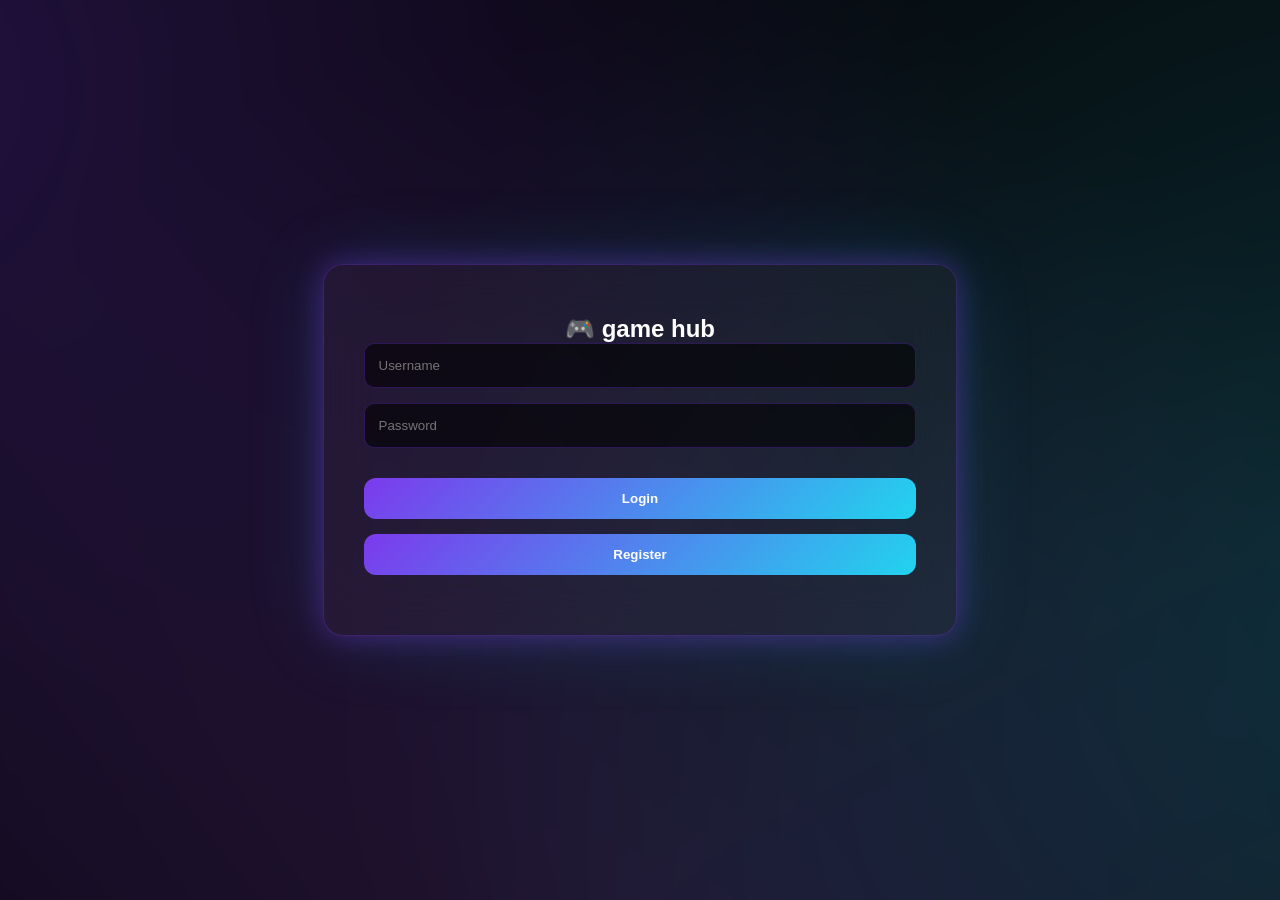
<file: index.html>
<!DOCTYPE html>
<html>
<head>
  <title>Login</title>
  <link rel="stylesheet" href="style.css">
</head>
<body class="login-bg">

<div class="login-box">
  <h2>🎮 game hub</h2>

  <input type="text" id="username" placeholder="Username">
  <input type="password" id="password" placeholder="Password">

  <button onclick="login()">Login</button>
  <button onclick="register()" class="btn-alt">Register</button>

  <p id="msg"></p>
</div>

<script src="scripts.js"></script>
</body>
<div class="cursor-glow"></div>
<div class="bg-animation"></div>
<div class="particles"></div>
<div class="cursor-glow"></div>
</html>
</file>
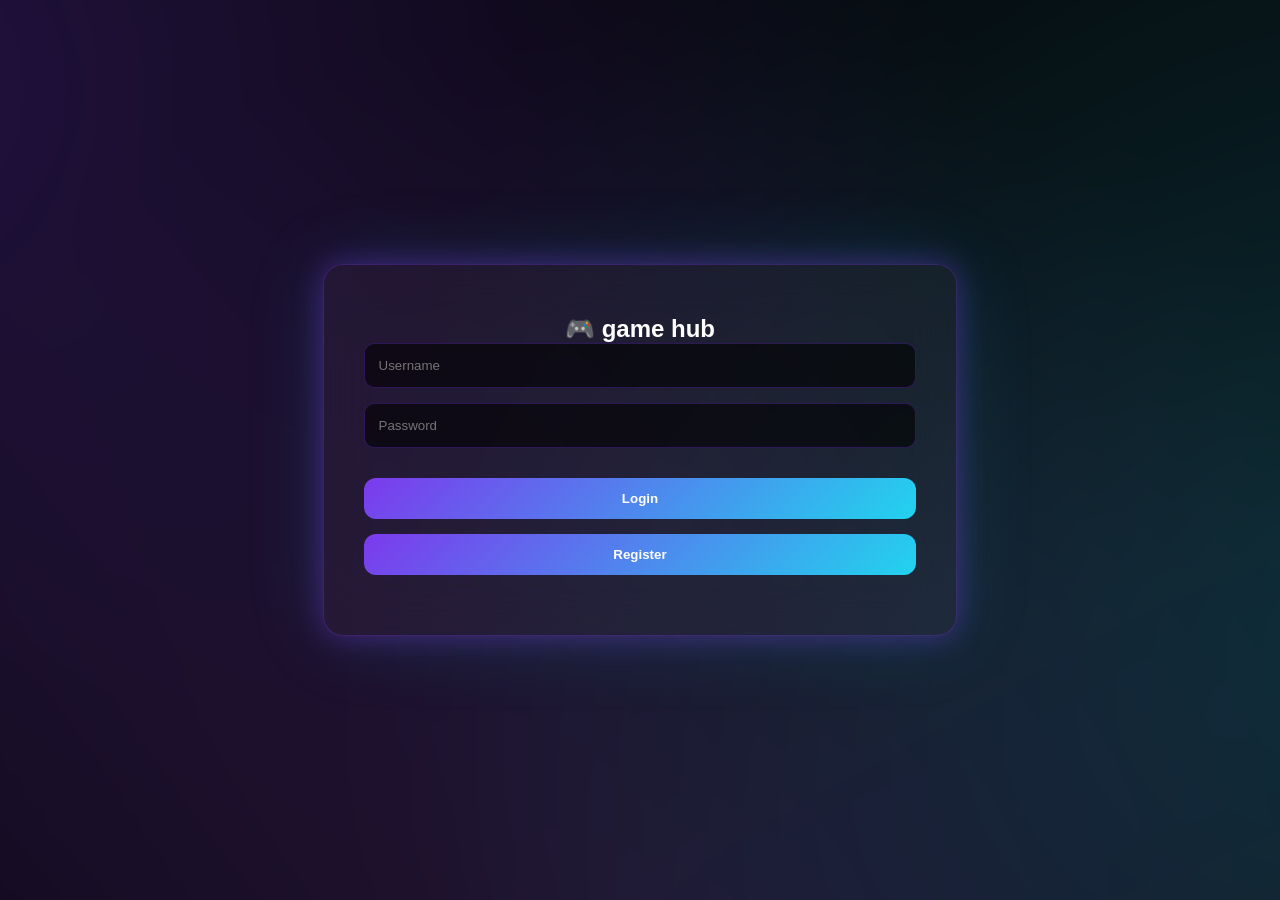
<file: home.html>
<!DOCTYPE html>
<html>
<head>
  <title>Login</title>
  <link rel="stylesheet" href="style.css">
</head>
<body class="login-bg">

<div class="login-box">
  <h2>🎮 game hub</h2>

  <input type="text" id="username" placeholder="Username">
  <input type="password" id="password" placeholder="Password">

  <button onclick="login()">Login</button>
  <button onclick="register()" class="btn-alt">Register</button>

  <p id="msg"></p>
</div>

<script src="scripts.js"></script>
</body>
<div class="cursor-glow"></div>
<div class="bg-animation"></div>
<div class="particles"></div>
<div class="cursor-glow"></div>
</html>
</file>
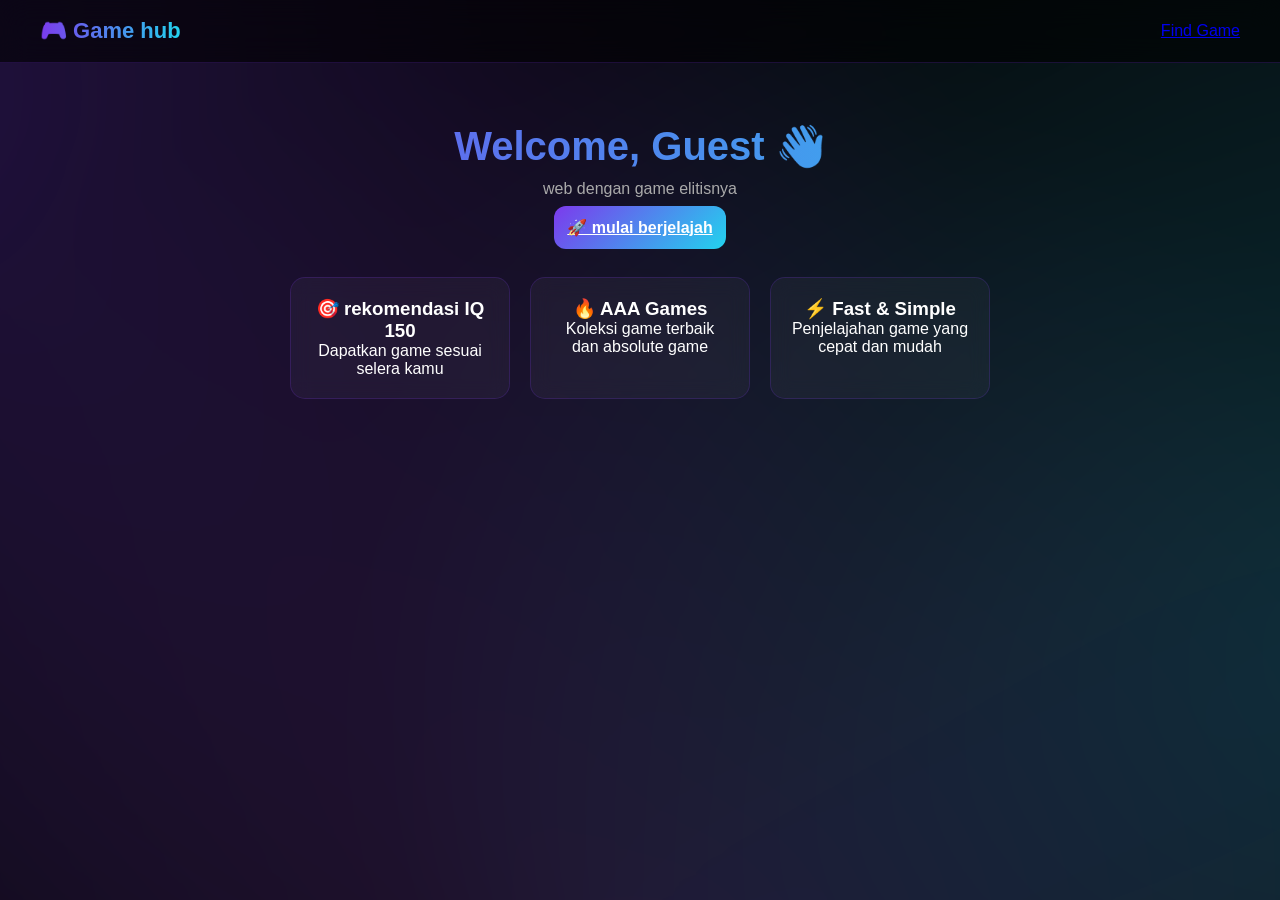
<file: pages2.html>
<!DOCTYPE html>
<html>
<head>
  <title>Home</title>
  <link rel="stylesheet" href="style.css">
</head>
<body>
<div class="bg-animation"></div>
<div class="cursor-glow"></div>
<div class="bg-animation"></div>
<div class="particles"></div>
<div class="cursor-glow"></div>
<nav>
  <h2>🎮 Game hub</h2>
  <a href="pages3.html" class="nav-btn">Find Game</a>
</nav>

<section class="hero">

  <h1>Welcome, <span id="user"></span> 👋</h1>
  <p class="subtitle">web dengan game elitisnya</p>

  <a href="pages3.html" class="btn">🚀 mulai berjelajah</a>

  <div class="features">

    <div class="feature-card">
      <h3>🎯 rekomendasi IQ 150</h3>
      <p>Dapatkan game sesuai selera kamu</p>
    </div>

    <div class="feature-card">
      <h3>🔥 AAA Games</h3>
      <p>Koleksi game terbaik dan absolute game</p>
    </div>

    <div class="feature-card">
      <h3>⚡ Fast & Simple</h3>
      <p>Penjelajahan game yang cepat dan mudah</p>
    </div>

  </div>

</section>

<script src="scripts.js"></script>
</body>
</html>
</file>
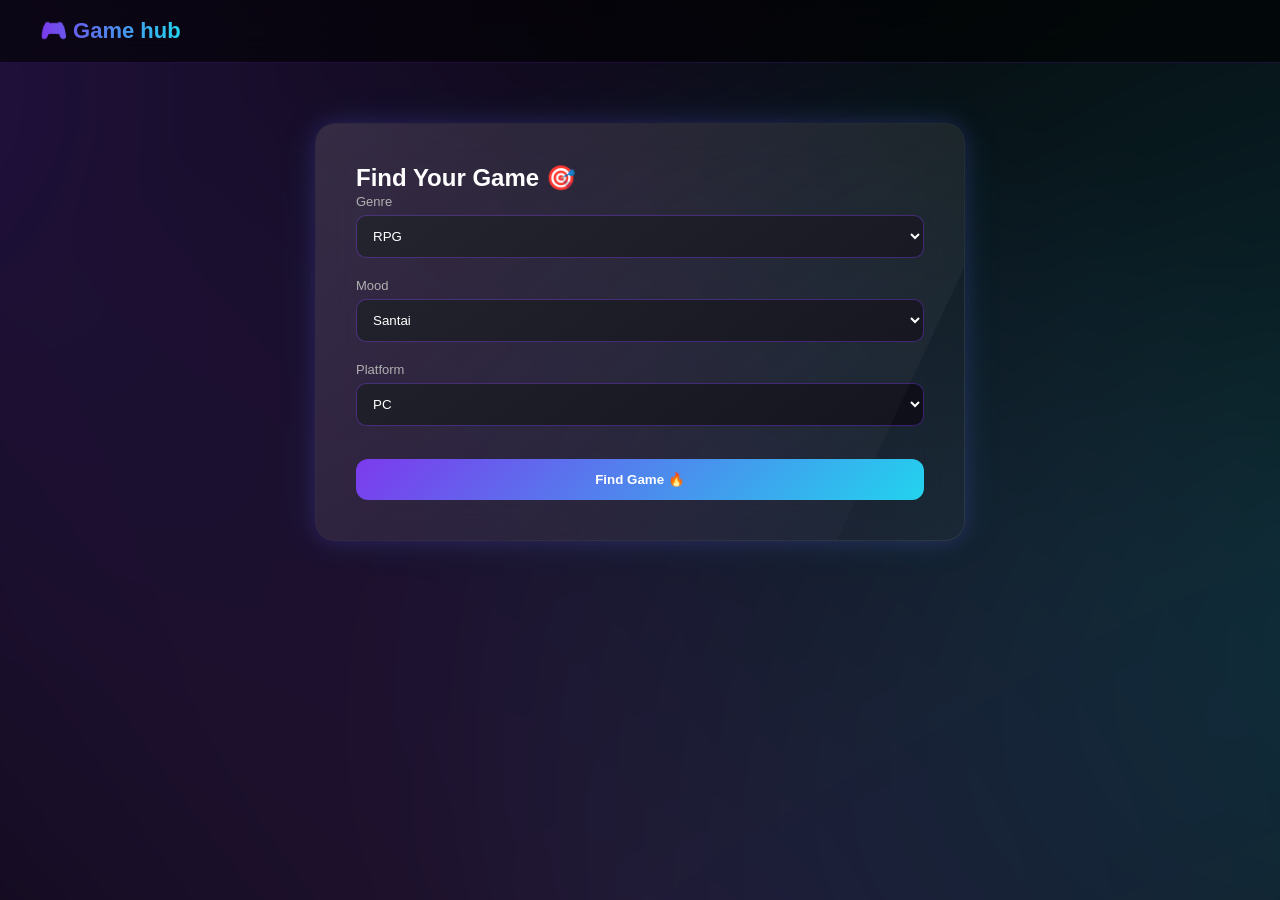
<file: pages3.html>
<!DOCTYPE html>
<html lang="en">
<head>
<meta charset="UTF-8">
<title>🎮 Game hub</title>

<link rel="stylesheet" href="style.css">

<style>
.hidden {
  display: none;
}
</style>
</head>

<body>
  <div class="bg-animation"></div>
<div class="cursor-glow"></div>
<div class="bg-animation"></div>
<div class="particles"></div>
<div class="cursor-glow"></div>
<nav>
  <h2>🎮 Game hub</h2>
</nav>

<section class="card">
  <h1>Find Your Game 🎯</h1>

  <div class="form-group">
  <label>Genre</label>
  <select id="genre">
    <option value="rpg">RPG</option>
    <option value="action">Action</option>
    <option value="openworld">Open World</option>
    <option value="horror">Horror</option>
    <option value="racing">Racing</option>
    <option value="platformer">Platformer</option>
  </select>
</div>

  <div class="form-group">
    <label>Mood</label>
    <select id="mood">
      <option value="chill">Santai</option>
      <option value="hardcore">hardcore</option>
      <option value="story">best story</option>
    </select>
  </div>

  <div class="form-group">
    <label>Platform</label>
    <select id="platform">
      <option value="pc">PC</option>
      <option value="console">Console</option>
    </select>
  </div>

  <button onclick="savePreference()">Find Game 🔥</button>
</section>

<script src="scripts.js"></script>

</body>
</html>
</file>
<file: style.css>
* {
  margin: 0;
  padding: 0;
  box-sizing: border-box;
  font-family: 'Poppins', sans-serif;
}

body {
  background: #050507;
  color: white;
  overflow-x: hidden;
}

/* Aurora */
body::before {
  content: "";
  position: fixed;
  width: 200%;
  height: 200%;
  top: -50%;
  left: -50%;

  background: 
    radial-gradient(circle at 20% 30%, rgba(124,58,237,0.25), transparent 45%),
    radial-gradient(circle at 80% 60%, rgba(34,211,238,0.20), transparent 45%),
    radial-gradient(circle at 50% 80%, rgba(168,85,247,0.18), transparent 50%);

  animation: auroraMove 18s ease-in-out infinite;
  filter: blur(40px);
  z-index: -2;
}


body::after {
  content: "";
  position: fixed;
  width: 100%;
  height: 100%;
  background-image: url("https://www.transparenttextures.com/patterns/noise.png");
  opacity: 0.06;
  z-index: -1;
}

@keyframes auroraMove {
  0% { transform: translate(0,0) scale(1); }
  25% { transform: translate(-5%, -3%) scale(1.05); }
  50% { transform: translate(-8%, -6%) scale(1.1); }
  75% { transform: translate(-3%, -5%) scale(1.05); }
  100% { transform: translate(0,0) scale(1); }
}


nav {
  background: rgba(0,0,0,0.6);
  padding: 18px 40px;
  display: flex;
  justify-content: space-between;
  align-items: center;
  backdrop-filter: blur(15px);
  border-bottom: 1px solid rgba(124,58,237,0.2);
}

nav h2 {
  font-size: 22px;
  background: linear-gradient(90deg, #7c3aed, #22d3ee);
  -webkit-background-clip: text;
  color: transparent;
}


.card {
  width: 90%;
  max-width: 650px;
  margin: 60px auto;
  padding: 40px;

  background: rgba(255,255,255,0.03);
  border-radius: 20px;

  backdrop-filter: blur(20px);
  border: 1px solid rgba(255,255,255,0.08);

  box-shadow:
    0 0 20px rgba(124,58,237,0.2),
    0 0 40px rgba(34,211,238,0.1);

  animation: fadeIn 0.8s ease;
  transition: 0.4s;
  position: relative;
  overflow: hidden;
}

.card:hover {
  transform: translateY(-8px) scale(1.02);
  box-shadow:
    0 0 30px rgba(124,58,237,0.5),
    0 0 60px rgba(34,211,238,0.3);
}


.card::before {
  content: "";
  position: absolute;
  width: 200%;
  height: 200%;
  background: linear-gradient(120deg, transparent, rgba(255,255,255,0.1), transparent);
  transform: rotate(25deg);
  top: -100%;
  left: -100%;
  transition: 0.6s;
}

.card:hover::before {
  top: 100%;
  left: 100%;
}


.form-group {
  margin-bottom: 18px;
}

.form-group label {
  font-size: 13px;
  color: #aaa;
}

select {
  width: 100%;
  padding: 12px;
  margin-top: 5px;
  border-radius: 10px;
  background: #0f0f1a;
  color: white;
  border: 1px solid rgba(124,58,237,0.4);
  transition: 0.3s;
}

select:hover {
  border-color: #22d3ee;
}

select:focus {
  outline: none;
  border-color: #22d3ee;
  box-shadow: 0 0 12px rgba(34,211,238,0.5);
}


button, .btn {
  width: 100%;
  padding: 13px;
  border-radius: 12px;
  border: none;
  margin-top: 15px;

  background: linear-gradient(135deg, #7c3aed, #22d3ee);
  color: white;
  font-weight: bold;

  cursor: pointer;
  transition: 0.3s;
  position: relative;
  overflow: hidden;
}

button:hover, .btn:hover {
  transform: scale(1.05);
  box-shadow: 0 0 20px rgba(124,58,237,0.7);
}

button:active {
  transform: scale(0.95);
}

button::after {
  content: "";
  position: absolute;
  width: 0;
  height: 0;
  background: rgba(255,255,255,0.4);
  border-radius: 50%;
  transform: translate(-50%, -50%);
  transition: 0.5s;
}

button:active::after {
  width: 300px;
  height: 300px;
}

.hero {
  text-align: center;
  padding: 60px 20px;
}

.hero h1 {
  font-size: 40px;
  background: linear-gradient(90deg, #7c3aed, #22d3ee);
  -webkit-background-clip: text;
  color: transparent;
  animation: glowText 3s infinite alternate;
}

.subtitle {
  color: #aaa;
  margin: 10px 0 20px;
}

.features {
  display: flex;
  justify-content: center;
  gap: 20px;
  margin-top: 40px;
  flex-wrap: wrap;
}

.feature-card {
  width: 220px;
  padding: 20px;
  border-radius: 15px;

  background: rgba(255,255,255,0.04);
  backdrop-filter: blur(10px);

  border: 1px solid rgba(124,58,237,0.2);

  transition: 0.3s;
  animation: float 6s ease-in-out infinite;
}

.feature-card:hover {
  transform: translateY(-10px) scale(1.05);
  box-shadow: 0 0 25px rgba(124,58,237,0.6);
}

img {
  width: 100%;
  margin-top: 20px;
  border-radius: 15px;
  box-shadow: 0 0 20px rgba(124,58,237,0.4);
  transition: 0.4s;
}

img:hover {
  transform: scale(1.07) rotate(0.5deg);
  box-shadow: 0 0 30px rgba(34,211,238,0.6);
}

.login-bg {
  display: flex;
  justify-content: center;
  align-items: center;
  height: 100vh;
}

.login-box {
  padding: 50px 40px;
  border-radius: 20px;

  background: rgba(255,255,255,0.04);
  backdrop-filter: blur(25px);

  border: 1px solid rgba(124,58,237,0.3);

  box-shadow:
    0 0 30px rgba(124,58,237,0.4),
    0 0 80px rgba(34,211,238,0.15);

  text-align: center;

  animation: fadeIn 0.8s ease, glowBox 4s ease-in-out infinite;

  position: relative;
  overflow: hidden;
}


.login-box::before {
  content: "";
  position: absolute;
  inset: 0;
  border-radius: 20px;
  background: linear-gradient(120deg, transparent, rgba(124,58,237,0.3), transparent);
  opacity: 0;
  transition: 0.5s;

  pointer-events: none;
}

.login-box:hover::before {
  opacity: 1;
}

.login-box input {
  width: 100%;
  padding: 14px;
  margin-bottom: 15px;

  border-radius: 10px;
  border: 1px solid rgba(124,58,237,0.3);

  background: rgba(0,0,0,0.6);
  color: white;

  transition: 0.3s;
  position: relative;
  z-index: 2;
}

.login-box input:focus {
  outline: none;
  transform: scale(1.02);
  border-color: #22d3ee;
  box-shadow: 
    0 0 10px rgba(34,211,238,0.6),
    0 0 20px rgba(124,58,237,0.3);
}


#result {
  font-size: 24px;
  margin-top: 15px;
  color: #22d3ee;
  text-shadow: 0 0 10px rgba(34,211,238,0.5);
}

#msg {
  margin-top: 10px;
  color: #f87171;
}

@keyframes fadeIn {
  from {
    opacity: 0;
    transform: translateY(40px) scale(0.95);
    filter: blur(10px);
  }
  to {
    opacity: 1;
    transform: translateY(0) scale(1);
    filter: blur(0);
  }
}

@keyframes glowText {
  from { text-shadow: 0 0 10px #7c3aed; }
  to { text-shadow: 0 0 25px #22d3ee; }
}

@keyframes float {
  0% { transform: translateY(0px); }
  50% { transform: translateY(-10px); }
  100% { transform: translateY(0px); }
}

@keyframes glowBox {
  0% {
    box-shadow:
      0 0 30px rgba(124,58,237,0.3),
      0 0 60px rgba(34,211,238,0.1);
  }
  50% {
    box-shadow:
      0 0 50px rgba(124,58,237,0.5),
      0 0 90px rgba(34,211,238,0.2);
  }
  100% {
    box-shadow:
      0 0 30px rgba(124,58,237,0.3),
      0 0 60px rgba(34,211,238,0.1);
  }
}

html {
  scroll-behavior: smooth;
}
</file>
